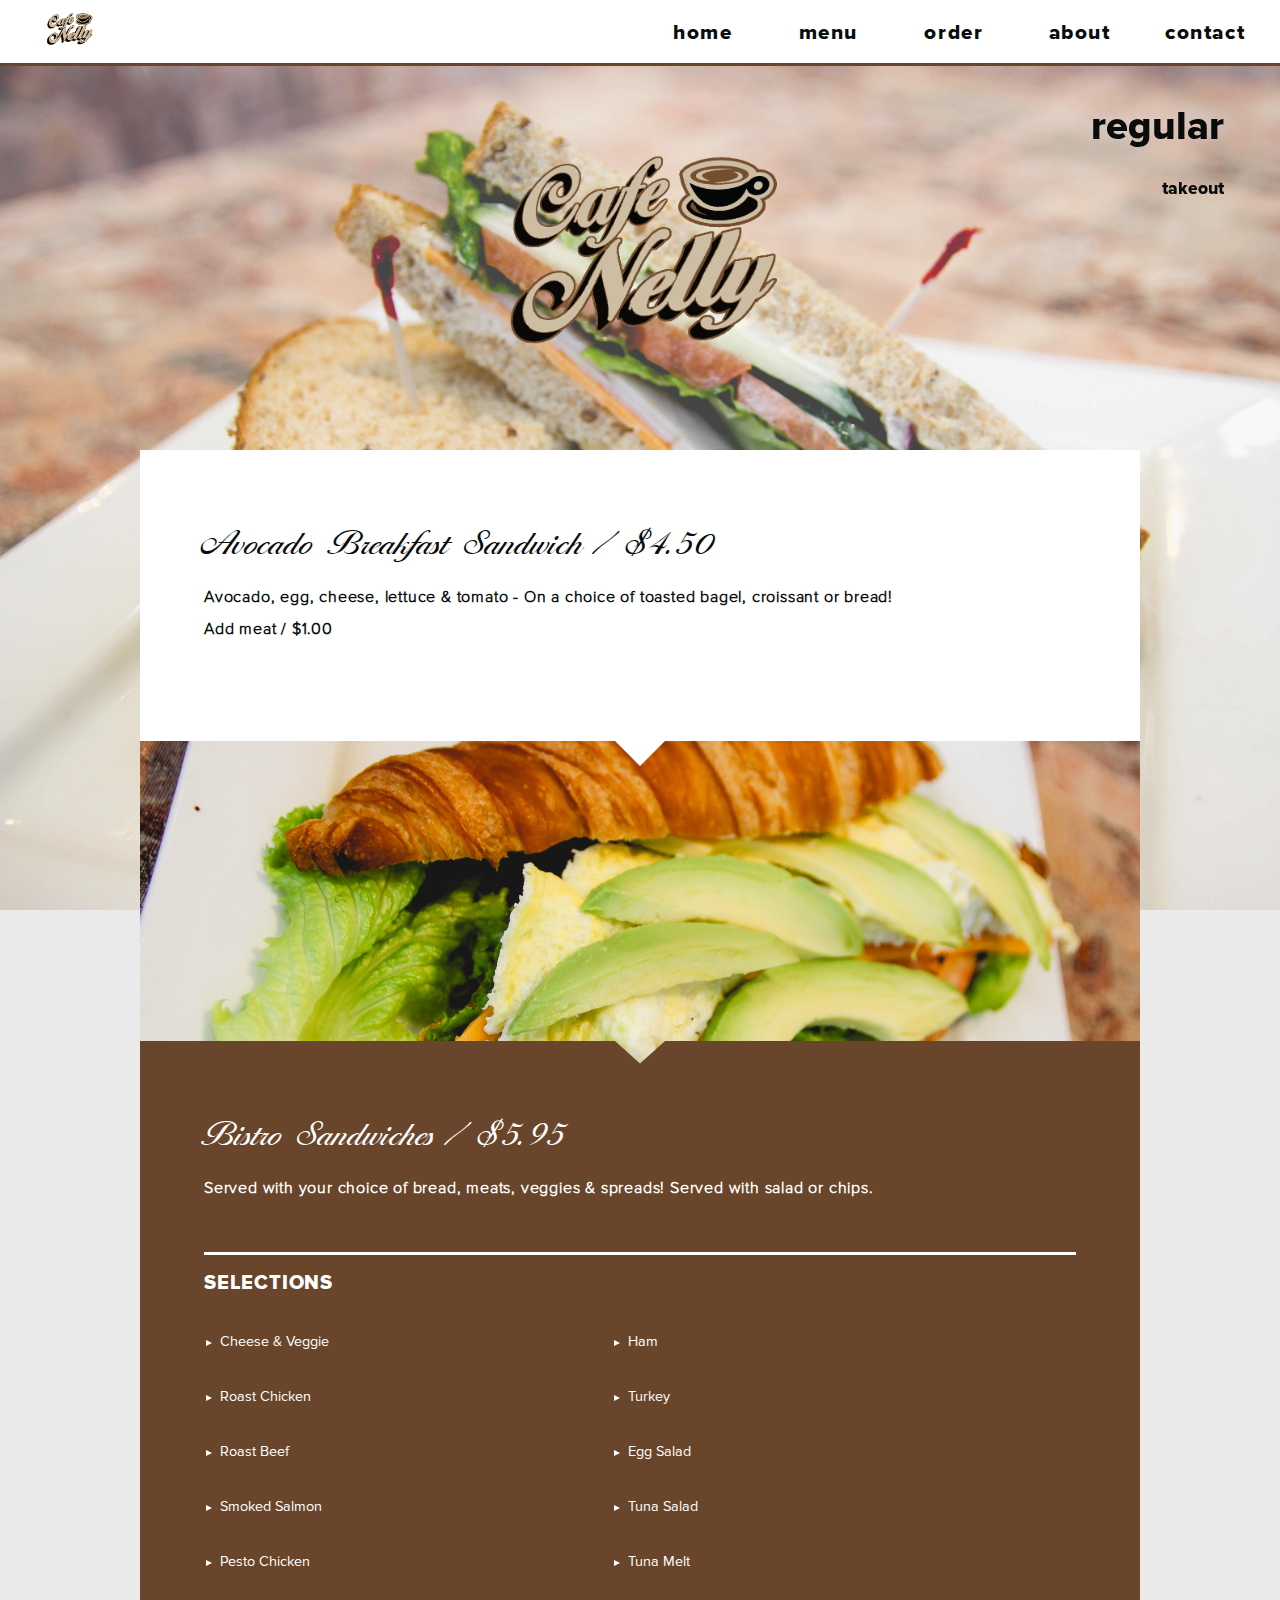
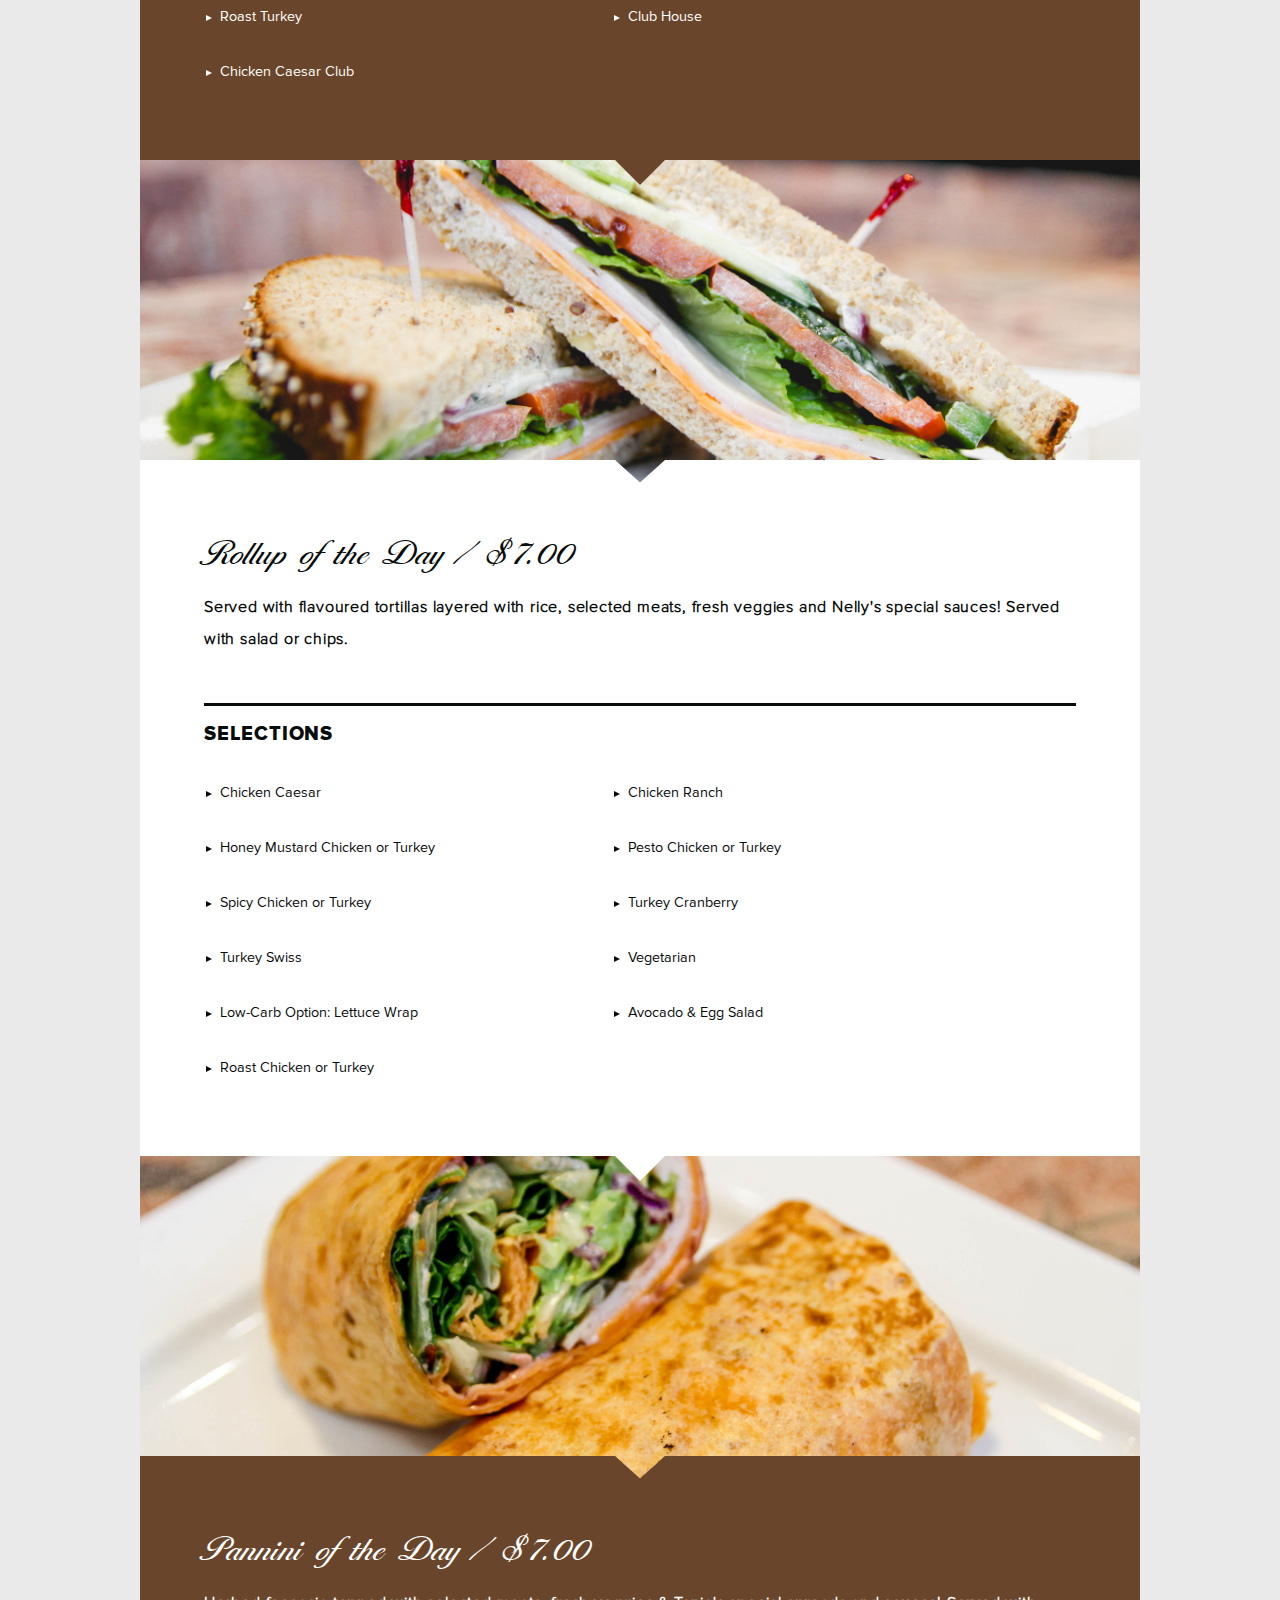
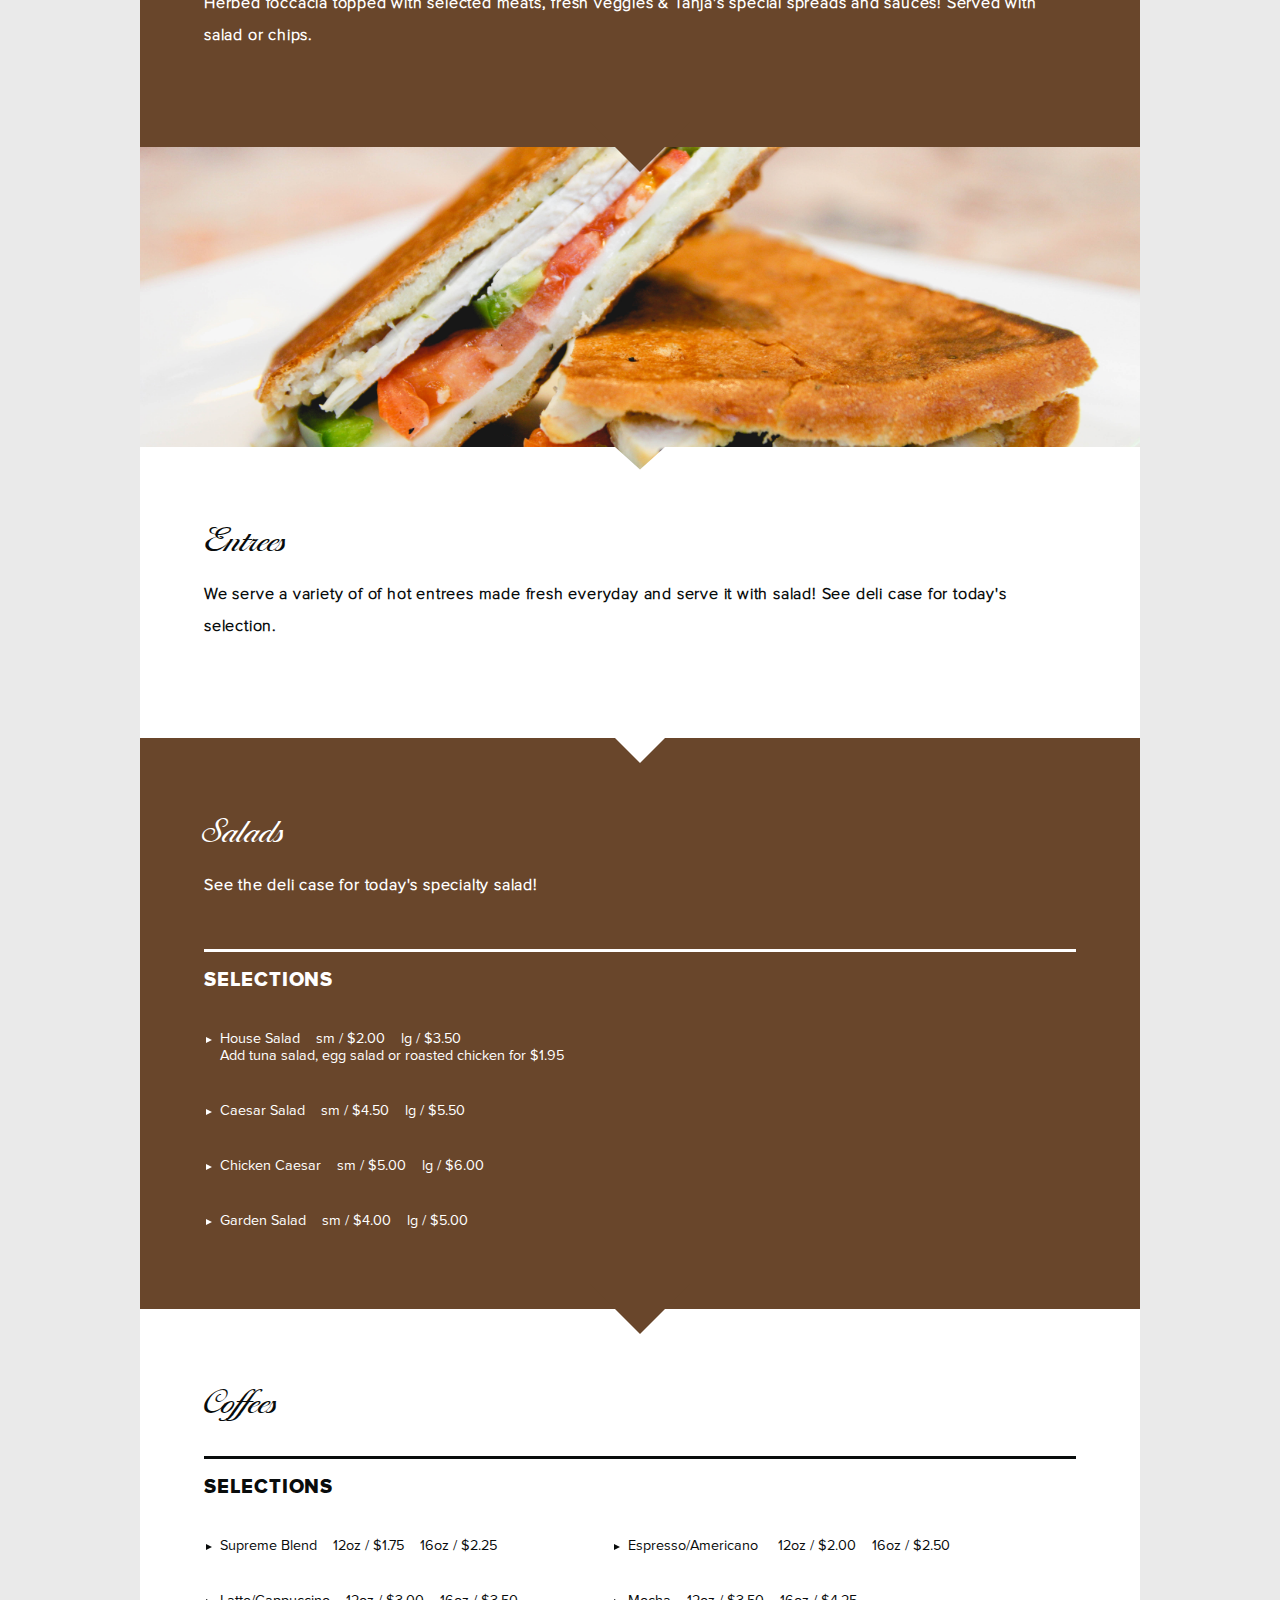
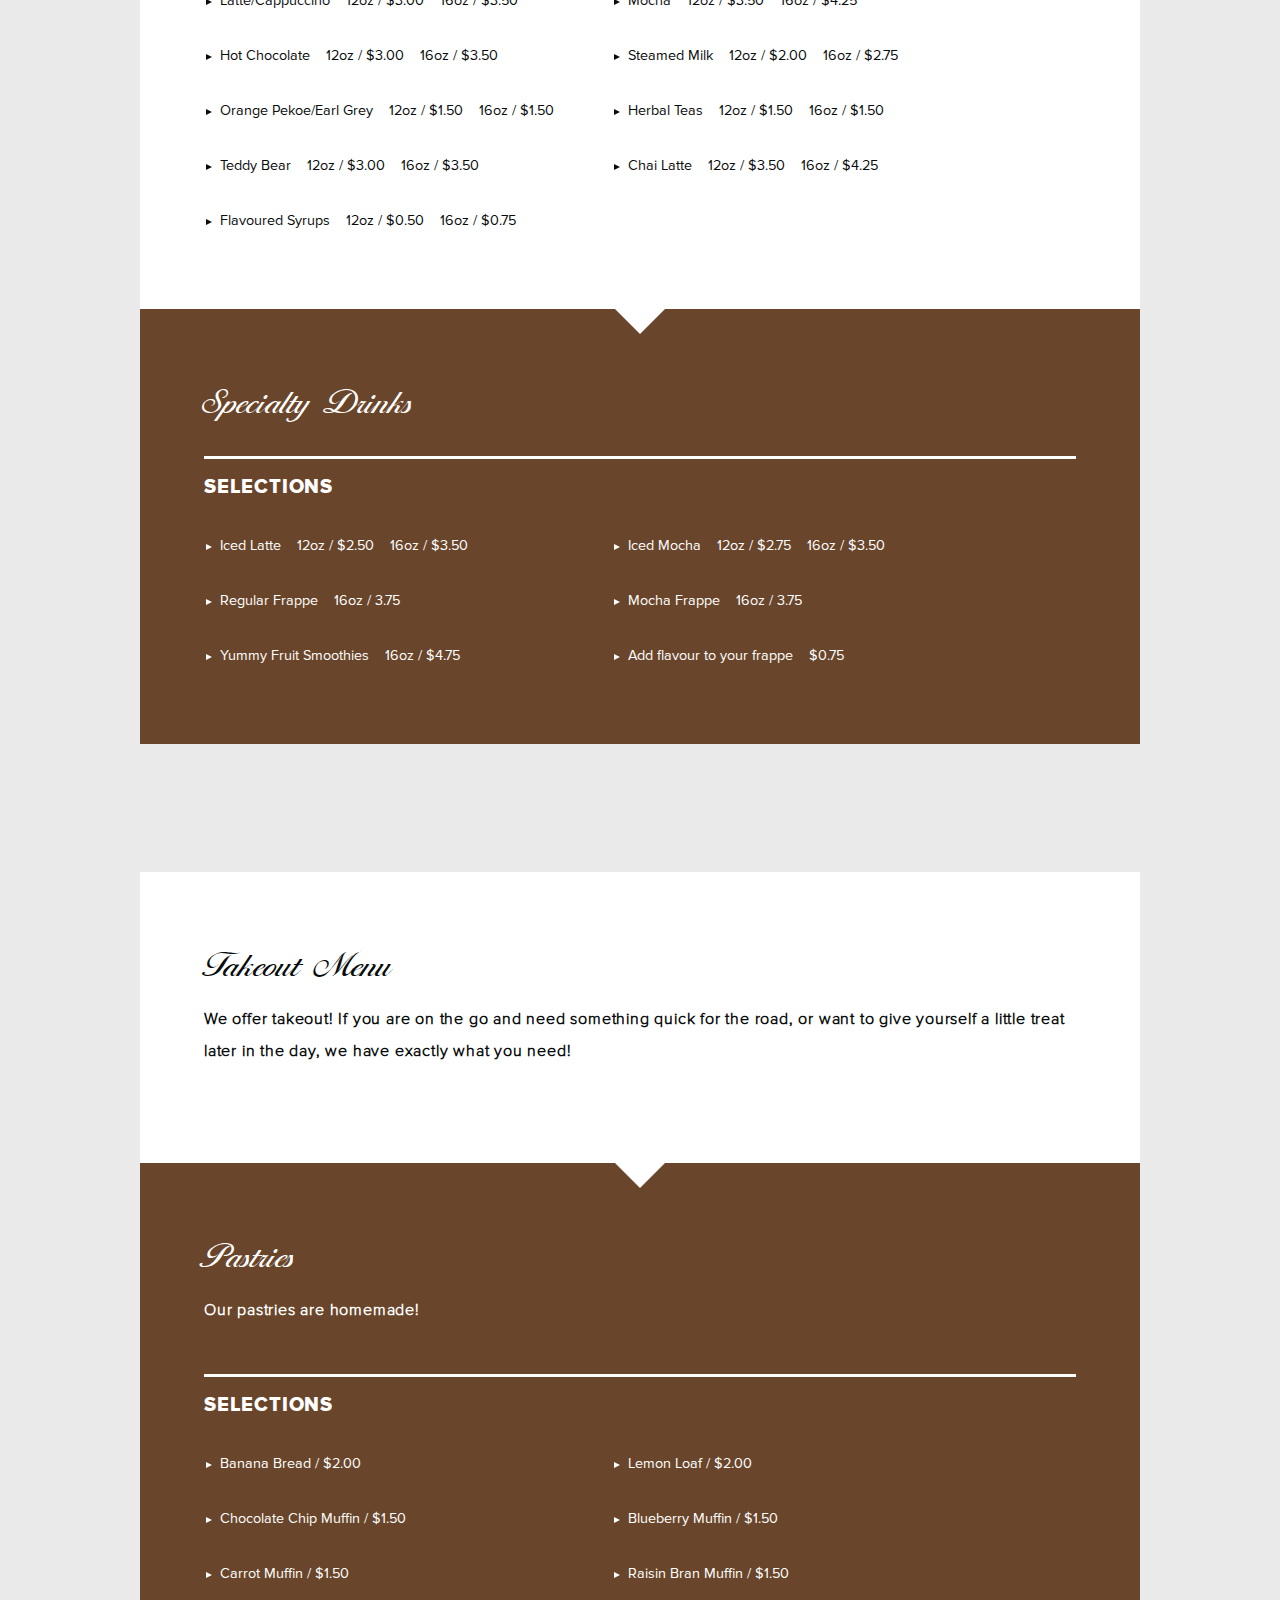
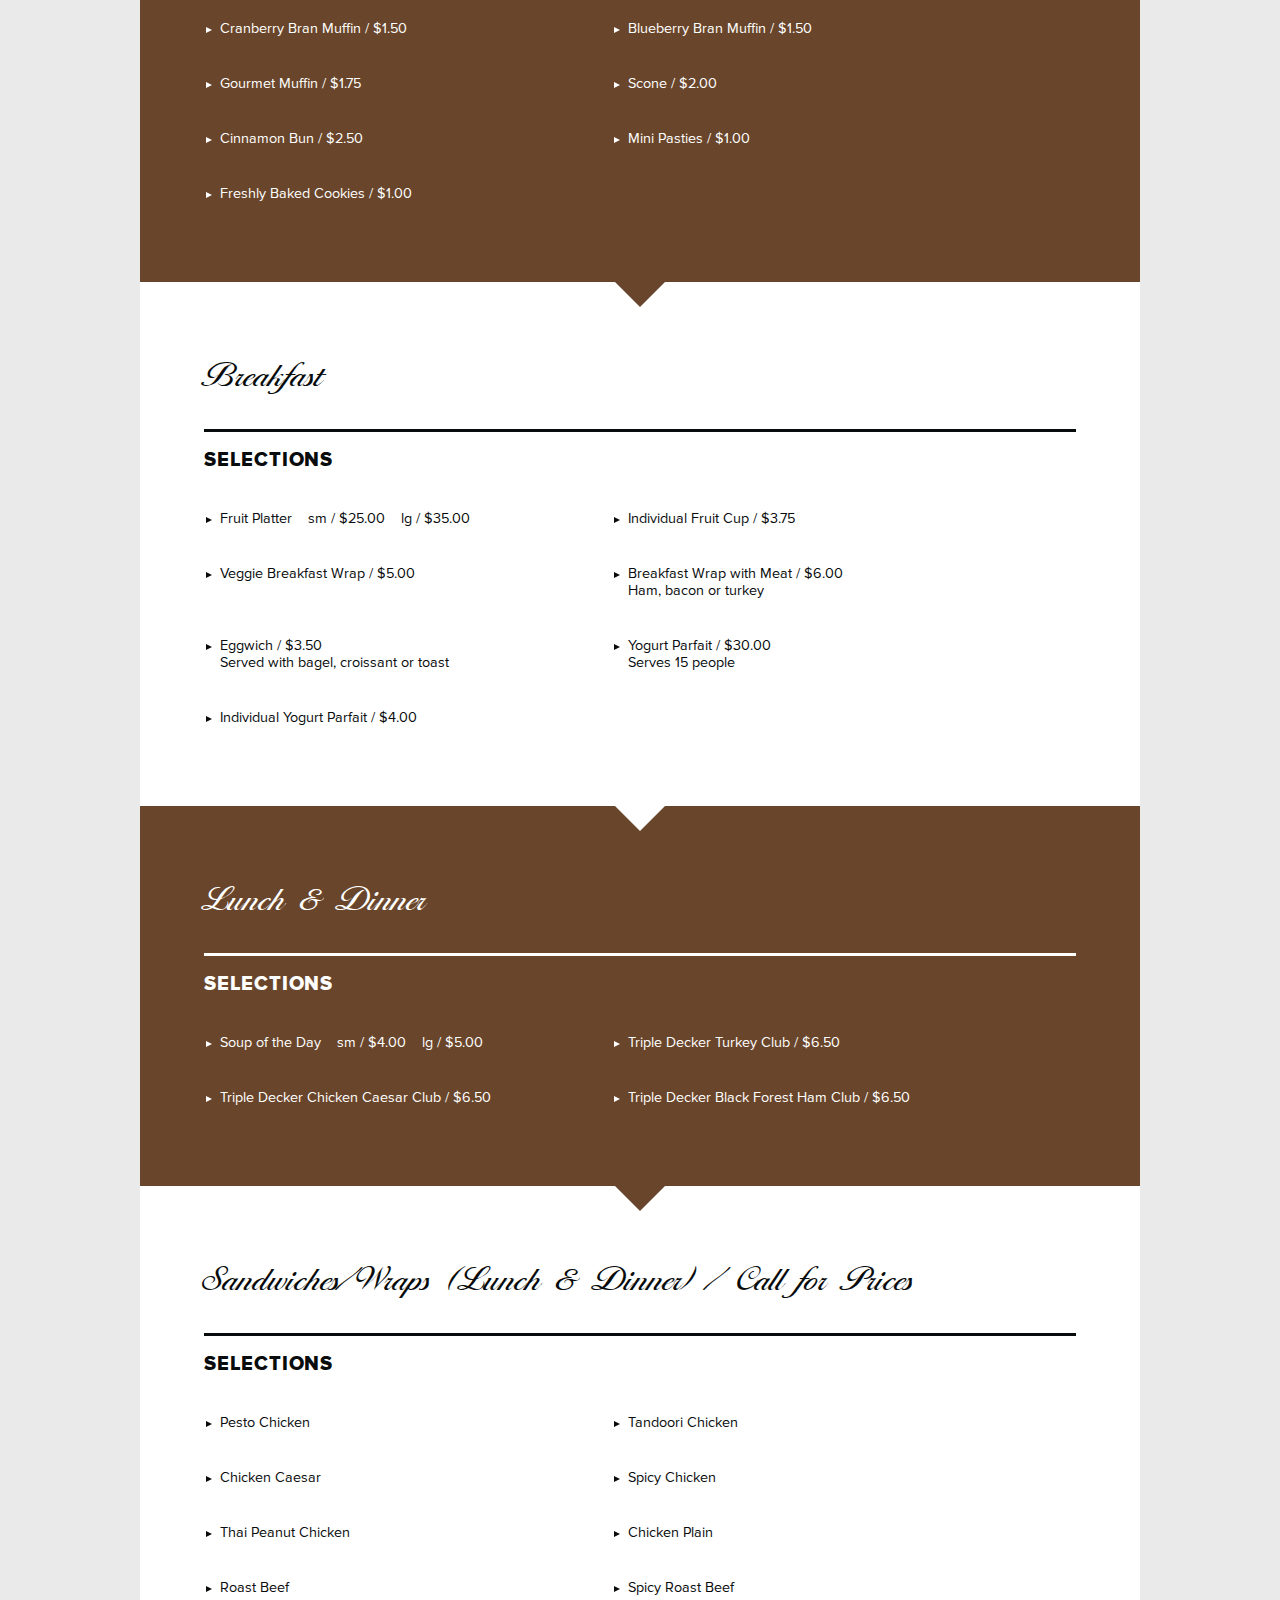
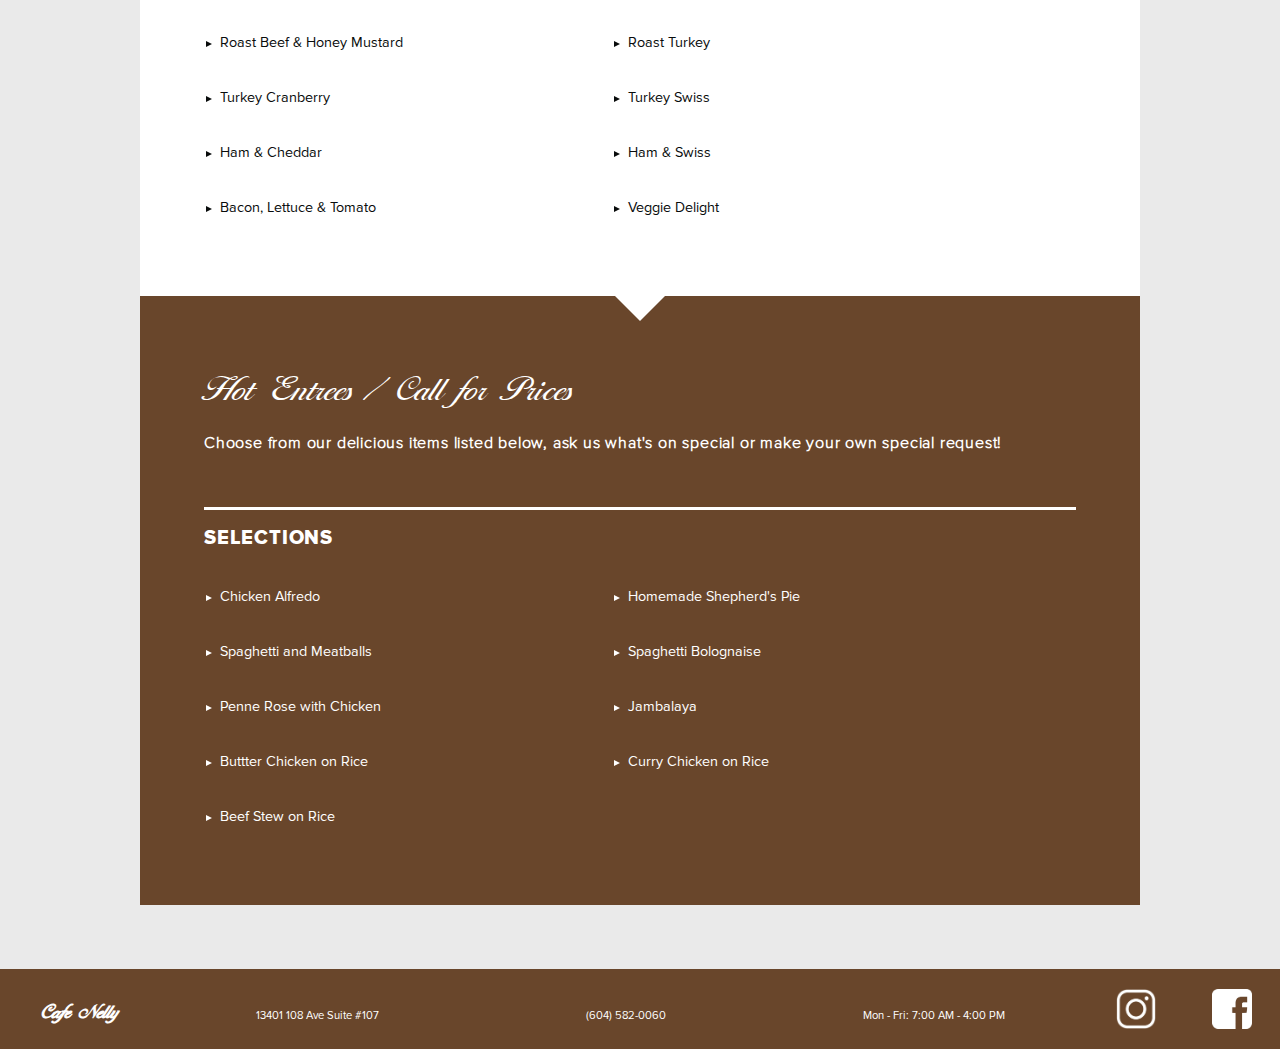
<file: menu.html>
<!doctype html>
<html translate="no" lang="en">
  <head>
    <meta charset="utf-8">
    <meta name="viewport" content="width=device-width, initial-scale=1.0, maximum-scale=1.0, user-scalable=no" />
    <title>Cafe Nelly | Menu</title>
    <link rel="shortcut icon" type="image/png" href="img/cafeNelly_logo.png" />
    <link rel="stylesheet" href="css/main.css">
    <link rel="stylesheet" href="css/flex.css">
    <link rel="stylesheet" href="css/load-fonts.css">
    <link rel="stylesheet" href="css/media-queries.css">
    <script src="https://ajax.googleapis.com/ajax/libs/jquery/3.4.1/jquery.min.js"></script>
    <script src="js/scripts.js"></script>
  </head>

  <body>
    <nav class="menus">
        <div class="left-divide">
          <a href="index.html#data"><img src="img/cafeNelly_logo.png" alt="logo" /></a>
        </div>
        <div class="options right-divide">
          <div class="nav-item"><a href="index.html#data">home</a></div>
          <div class="nav-item"><a href="#menu-top">menu</a></div>
          <div class="nav-item"><a href="https://www.skipthedishes.com/cafe-nelly?utm_source=google&utm_medium=organic&utm_campaign=gpa" target="_blank">order</a></div>
          <div class="nav-item"><a href="index.html#about">about</a></div>
          <div class="nav-item"><a href="index.html#contact">contact</a></div>
        </div>
    </nav>

    <div class="menu-types">
      <a id="regular" data-shadow="regular" href="#menu-top regular">regular</a>
      <br/>
      <a id="takeout" href="#menu-top takeout">takeout</a>
    </div>

    <div class="hamburger">
      <div class="header"><h1>Cafe Nelly</h1></div>
      <input type="checkbox" class="openSidebarMenu" id="openSidebarMenu">
      <label for="openSidebarMenu" class="sidebarIconToggle">
        <div class="spinner diagonal part-1"></div>
        <div class="spinner horizontal"></div>
        <div class="spinner diagonal part-2"></div>
      </label>
      <div id="sidebarMenu">
        <ul class="sidebarMenuInner">
            <li><a class="mobile" href="index.html">home<span>the homepage</span></a></li>
            <li><a class="mobile" href="menu.html">menu<span>the food and drink</span></a></li>
            <li><a class="mobile" href="https://www.skipthedishes.com/cafe-nelly?utm_source=google&utm_medium=organic&utm_campaign=gpa" target="_blank">order<span>pickup and delivery</span></a></li>
            <li><a class="mobile" href="index.html#about">about<span>get to know us</span></a></li>
            <li><a class="mobile" href="index.html#contact">contact<span>get in touch</span></a></li>
        </ul>
      </div>
    </div>

    <div id="menu-top regular" class="menu">
        <header>
            <img src="img/cafeNelly_logo.png" alt="logo" />
            <!-- <h1>Cafe Nelly</h1> -->
        </header>
        <div id="layer1" class="menu-section white">
          <h2 class="menu-header">Avocado Breakfast Sandwich / $4.50</h2>
          <h3 class="desc">Avocado, egg, cheese, lettuce & tomato - On a choice of toasted bagel, croissant or bread! <br />Add meat / $1.00</h3>
          <div class="connector"></div>
      </div>

      <div id="layer2" class="menu-section img">
        <img id="croissant" src="img/croissant-img.jpg" alt="The breakfast sandwich" />
      </div>

        <div id="layer3" class="menu-section">
            <h2 class="menu-header">Bistro Sandwiches / $5.95</h2>
            <h3 class="desc">Served with your choice of bread, meats, veggies & spreads! Served with salad or chips.</h3>
            <h4>Selections</h4>
            <ul>
                <li>Cheese & Veggie</li>
                <li>Ham</li>
                <li>Roast Chicken</li>
                <li>Turkey</li>
                <li>Roast Beef</li>
                <li>Egg Salad</li>
                <li>Smoked Salmon</li>
                <li>Tuna Salad</li>
                <li>Pesto Chicken</li>
                <li>Tuna Melt</li>
                <li>Roast Turkey</li>
                <li>Club House</li>
                <li>Chicken Caesar Club</li>
            </ul>
            <div class="connector"></div>
        </div>

        <div id="layer4" class="menu-section img">
          <img id="sandwich" src="img/sandwich.jpg" alt="Sandwiches" />
        </div>

        <div id="layer5" class="menu-section white">
            <h2 class="menu-header">Rollup of the Day / $7.00</h2>
            <h3 class="desc">Served with flavoured tortillas layered with rice, selected meats, fresh veggies and Nelly's special sauces! Served with salad or chips.</h3>
            <h4>Selections</h4>
            <ul>
                <li>Chicken Caesar</li>
                <li>Chicken Ranch</li>
                <li>Honey Mustard Chicken or Turkey</li>
                <li>Pesto Chicken or Turkey</li>
                <li>Spicy Chicken or Turkey</li>
                <li>Turkey Cranberry</li>
                <li>Turkey Swiss</li>
                <li>Vegetarian</li>
                <li>Low-Carb Option: Lettuce Wrap</li>
                <li>Avocado & Egg Salad</li>
                <li>Roast Chicken or Turkey</li>
            </ul>
            <div class="connector"></div>
        </div>

        <div id="layer6" class="menu-section img">
          <img id="rollup" src="img/rollup.jpg" alt="Rollups" />
        </div>

        <div id="layer7" class="menu-section">
            <h2 class="menu-header">Pannini of the Day / $7.00</h2>
            <h3 class="desc">Herbed foccacia topped with selected meats, fresh veggies & Tanja's special spreads and sauces! Served with salad or chips.</h3>
            <div class="connector"></div>
        </div>

        <div id="layer8" class="menu-section img">
          <img id="pannini" src="img/pannini-img.jpg" alt="Panninis" />
        </div>

        <div id="layer9" class="menu-section white">
            <h2 class="menu-header">Entrees</h2>
            <h3 class="desc">We serve a variety of of hot entrees made fresh everyday and serve it with salad! See deli case for today's selection.</h3>
            <div class="connector"></div>
        </div>

        <div id="layer11" class="menu-section">
            <h2 class="menu-header">Salads</h2>
            <h3 class="desc">See the deli case for today's specialty salad!</h3>
            <h4>Selections</h4>
            <ul class="full-width">
                <li>House Salad&nbsp;&nbsp;&nbsp;&nbsp;sm / $2.00&nbsp;&nbsp;&nbsp;&nbsp;lg / $3.50
                    <br />Add tuna salad, egg salad or roasted chicken for $1.95
                </li>
                <li>Caesar Salad&nbsp;&nbsp;&nbsp;&nbsp;sm / $4.50&nbsp;&nbsp;&nbsp;&nbsp;lg / $5.50</li>
                <li>Chicken Caesar&nbsp;&nbsp;&nbsp;&nbsp;sm / $5.00&nbsp;&nbsp;&nbsp;&nbsp;lg / $6.00</li>
                <li>Garden Salad&nbsp;&nbsp;&nbsp;&nbsp;sm / $4.00&nbsp;&nbsp;&nbsp;&nbsp;lg / $5.00</li>
            </ul>
            <div class="connector"></div>
        </div>

        <div id="layer13" class="menu-section white">
            <h2 class="menu-header">Coffees</h2>
            <h4>Selections</h4>
            <ul>
                <li>Supreme Blend&nbsp;&nbsp;&nbsp;&nbsp;12oz / $1.75&nbsp;&nbsp;&nbsp;&nbsp;16oz / $2.25</li>
                <li>Espresso/Americano&nbsp;&nbsp;&nbsp;&nbsp; 12oz / $2.00&nbsp;&nbsp;&nbsp;&nbsp;16oz / $2.50</li>
                <li>Latte/Cappuccino&nbsp;&nbsp;&nbsp;&nbsp;12oz / $3.00&nbsp;&nbsp;&nbsp;&nbsp;16oz / $3.50</li>
                <li>Mocha&nbsp;&nbsp;&nbsp;&nbsp;12oz / $3.50&nbsp;&nbsp;&nbsp;&nbsp;16oz / $4.25</li>
                <li>Hot Chocolate&nbsp;&nbsp;&nbsp;&nbsp;12oz / $3.00&nbsp;&nbsp;&nbsp;&nbsp;16oz / $3.50</li>
                <li>Steamed Milk&nbsp;&nbsp;&nbsp;&nbsp;12oz / $2.00&nbsp;&nbsp;&nbsp;&nbsp;16oz / $2.75</li>
                <li>Orange Pekoe/Earl Grey&nbsp;&nbsp;&nbsp;&nbsp;12oz / $1.50&nbsp;&nbsp;&nbsp;&nbsp;16oz / $1.50</li>
                <li>Herbal Teas&nbsp;&nbsp;&nbsp;&nbsp;12oz / $1.50&nbsp;&nbsp;&nbsp;&nbsp;16oz / $1.50</li>
                <li>Teddy Bear&nbsp;&nbsp;&nbsp;&nbsp;12oz / $3.00&nbsp;&nbsp;&nbsp;&nbsp;16oz / $3.50</li>
                <li>Chai Latte&nbsp;&nbsp;&nbsp;&nbsp;12oz / $3.50&nbsp;&nbsp;&nbsp;&nbsp;16oz / $4.25</li>
                <li>Flavoured Syrups&nbsp;&nbsp;&nbsp;&nbsp;12oz / $0.50&nbsp;&nbsp;&nbsp;&nbsp;16oz / $0.75</li>
            </ul>
            <div class="connector"></div>
        </div>

        <div id="layer15" class="menu-section">
            <h2 class="menu-header">Specialty Drinks</h2>
            <h4>Selections</h4>
            <ul>
                <li>Iced Latte&nbsp;&nbsp;&nbsp;&nbsp;12oz / $2.50&nbsp;&nbsp;&nbsp;&nbsp;16oz / $3.50</li>
                <li>Iced Mocha&nbsp;&nbsp;&nbsp;&nbsp;12oz / $2.75&nbsp;&nbsp;&nbsp;&nbsp;16oz / $3.50</li>
                <li>Regular Frappe&nbsp;&nbsp;&nbsp;&nbsp;16oz / 3.75</li>
                <li>Mocha Frappe&nbsp;&nbsp;&nbsp;&nbsp;16oz / 3.75</li>
                <li>Yummy Fruit Smoothies&nbsp;&nbsp;&nbsp;&nbsp;16oz / $4.75</li>
                <li>Add flavour to your frappe&nbsp;&nbsp;&nbsp;&nbsp;$0.75</li>
            </ul>
        </div>
    </div>

    <!-- takeout menu -->
    <div id="menu-top takeout" class="menu">
      <div id="layer1" class="menu-section white">
        <h2 class="menu-header">Takeout Menu</h2>
        <h3 class="desc">We offer takeout! If you are on the go and need something quick for the road, or want to give yourself a little treat later in the day, we have exactly what you need!</h3>
        <div class="connector"></div>
      </div>

      <div id="layer3" class="menu-section">
          <h2 class="menu-header">Pastries</h2>
          <h3 class="desc">Our pastries are homemade!</h3>
          <h4>Selections</h4>
          <ul>
              <li>Banana Bread / $2.00</li>
              <li>Lemon Loaf / $2.00</li>
              <li>Chocolate Chip Muffin / $1.50</li>
              <li>Blueberry Muffin / $1.50</li>
              <li>Carrot Muffin / $1.50</li>
              <li>Raisin Bran Muffin / $1.50</li>
              <li>Cranberry Bran Muffin / $1.50</li>
              <li>Blueberry Bran Muffin / $1.50</li>
              <li>Gourmet Muffin / $1.75</li>
              <li>Scone / $2.00</li>
              <li>Cinnamon Bun / $2.50</li>
              <li>Mini Pasties / $1.00</li>
              <li>Freshly Baked Cookies / $1.00</li>
          </ul>
          <div class="connector"></div>
      </div>

      <div id="layer5" class="menu-section white">
          <h2 class="menu-header">Breakfast</h2>
          <h4>Selections</h4>
          <ul>
              <li>Fruit Platter&nbsp;&nbsp;&nbsp;&nbsp;sm / $25.00&nbsp;&nbsp;&nbsp;&nbsp;lg / $35.00</li>
              <li>Individual Fruit Cup / $3.75</li>
              <li>Veggie Breakfast Wrap / $5.00</li>
              <li>Breakfast Wrap with Meat / $6.00
                <br />Ham, bacon or turkey
              </li>
              <li>Eggwich / $3.50
                <br />Served with bagel, croissant or toast
              </li>
              <li>Yogurt Parfait / $30.00
                <br />Serves 15 people
              </li>
              <li>Individual Yogurt Parfait / $4.00</li>
          </ul>
          <div class="connector"></div>
      </div>

      <div id="layer7" class="menu-section">
          <h2 class="menu-header">Lunch & Dinner</h2>
          <h4>Selections</h4>
          <ul>
            <li>Soup of the Day&nbsp;&nbsp;&nbsp;&nbsp;sm / $4.00&nbsp;&nbsp;&nbsp;&nbsp;lg / $5.00</li>
            <li>Triple Decker Turkey Club / $6.50</li>
            <li>Triple Decker Chicken Caesar Club / $6.50</li>
            <li>Triple Decker Black Forest Ham Club / $6.50</li>
          </ul>
          <div class="connector"></div>
      </div>

      <div id="layer9" class="menu-section white">
          <h2 class="menu-header">Sandwiches/Wraps (Lunch & Dinner) / Call for Prices</h2>
          <h4>Selections</h4>
          <ul>
            <li>Pesto Chicken</li>
            <li>Tandoori Chicken</li>
            <li>Chicken Caesar</li>
            <li>Spicy Chicken</li>
            <li>Thai Peanut Chicken</li>
            <li>Chicken Plain</li>
            <li>Roast Beef</li>
            <li>Spicy Roast Beef</li>
            <li>Roast Beef & Honey Mustard</li>
            <li>Roast Turkey</li>
            <li>Turkey Cranberry</li>
            <li>Turkey Swiss</li>
            <li>Ham & Cheddar</li>
            <li>Ham & Swiss</li>
            <li>Bacon, Lettuce & Tomato</li>
            <li>Veggie Delight</li>
          </ul>
          <div class="connector"></div>
      </div>

      <div id="layer11" class="menu-section">
          <h2 class="menu-header">Hot Entrees / Call for Prices</h2>
          <h3 class="desc">Choose from our delicious items listed below, ask us what's on special or make your own special request!</h3>
          <h4>Selections</h4>
          <ul>
              <li>Chicken Alfredo</li>
              <li>Homemade Shepherd's Pie</li>
              <li>Spaghetti and Meatballs</li>
              <li>Spaghetti Bolognaise</li>
              <li>Penne Rose with Chicken</li>
              <li>Jambalaya</li>
              <li>Buttter Chicken on Rice</li>
              <li>Curry Chicken on Rice</li>
              <li>Beef Stew on Rice</li>
          </ul>
      </div>
    </div>

    <footer>
        <div class="left">
          <div class="col1-of-4 title">
            <h2>Cafe Nelly</h2>
          </div>
          <div class="col1-of-4">
            <p>13401 108 Ave Suite #107</p>
          </div>
          <div class="col1-of-4">
            <p>(604) 582-0060</p>
          </div>
          <div class="col1-of-4">
            <p>Mon - Fri: 7:00 AM - 4:00 PM</p>
          </div>
        </div>
        <div class="right">
          <div class="spacing"></div>
          <div class="col1-of-2">
            <a href="https://www.instagram.com/cafenelly/?hl=en" target="_blank"><img src="img/instagram-white.png" alt="Instagram" /></a>
          </div>
          <div class="col1-of-2">
            <a href="https://www.facebook.com/pages/category/Cafe/Cafe-Nelly-108866700983801/" target="_blank"><img src="img/facebook-white.png" alt="Facebook" /></a>
          </div>
          <div class="spacing"></div>
        </div>
      </footer>
  </body>
</html>
</file>
<file: css/main.css>
*, *:before, *:after {
    margin: 0;
    padding: 0;
    font-family: "nova", Helvetica, Arial, Helvetica, sans-serif;
    box-sizing: border-box;
    -moz-box-sizing: border-box;
    -webkit-box-sizing: border-box;
    position: relative;
}

html, body {
    width: 100%;
    /* height: 100%; */
    background-color: rgba(255,255,255,1);
    scroll-behavior: smooth;
    margin: 0;
    overflow-x: hidden;
}

html.index, body.index {
    height: 100%;
}

.landing-page {
    background-color: #EAEAEA;
    background-attachment: scroll;
    position: relative;
    background-attachment: fixed;
    background-position: center;
    background-repeat: no-repeat;
    background-size: cover;
    min-height: 100%;
    background-image: url("../img/croissant-cover.jpg");
}

.landing-page .headline img.logo {
    opacity: 0;
    max-height: 400px;
    width: auto;
    animation-name: fadeIn; 
    animation-fill-mode: forwards;
    animation-delay: 0.5s;
    animation-duration: 1s;
}

.landing-page .headline h1 {
    color: #090C0C;
    line-height: 4.5rem;
    font-size: 2rem;
    text-transform: uppercase;
    font-weight: 100;
    letter-spacing: 7px;
}

.remain {
    display: inline-block;
}

.remain .r2 {
    opacity: 0;
    display: inline-block;
    animation-name: fadeIn; 
    animation-fill-mode: forwards;
    animation-delay: 1.5s;
    animation-duration: 0.5s;
}
.remain .r3 {
    opacity: 0;
    display: inline-block;
    animation-name: fadeIn; 
    animation-fill-mode: forwards;
    animation-delay: 1.8s;
    animation-duration: 0.5s;
}
.remain .r4 {
    opacity: 0;
    display: inline-block;
    animation-name: fadeIn; 
    animation-fill-mode: forwards;
    animation-delay: 2.1s;
    animation-duration: 0.5s;
}
.remain .r5 {
    opacity: 0;
    display: inline-block;
    animation-name: fadeIn; 
    animation-fill-mode: forwards;
    animation-delay: 2.4s;
    animation-duration: 0.5s;
}
.remain .r6 {
    opacity: 0;
    display: inline-block;
    animation-name: fadeIn; 
    animation-fill-mode: forwards;
    animation-delay: 2.7s;
    animation-duration: 0.5s;
}
.remain .r7 {
    opacity: 0;
    display: inline-block;
    animation-name: fadeIn; 
    animation-fill-mode: forwards;
    animation-delay: 3s;
    animation-duration: 0.5s;
}
.remain .r8 {
    opacity: 0;
    display: inline-block;
    animation-name: fadeIn; 
    animation-fill-mode: forwards;
    animation-delay: 3.3s;
    animation-duration: 0.5s;
}

.remain .r9 {
    opacity: 0;
    display: inline-block;
    animation-name: fadeIn; 
    animation-fill-mode: forwards;
    animation-delay: 3.6s;
    animation-duration: 0.5s;
}
.remain .r10 {
    opacity: 0;
    display: inline-block;
    animation-name: fadeIn; 
    animation-fill-mode: forwards;
    animation-delay: 3.9s;
    animation-duration: 0.5s;
}

.remain2 {
    display: inline-block;
}

.remain2 .r2 {
    opacity: 0;
    display: inline-block;
    animation-name: fadeIn; 
    animation-fill-mode: forwards;
    animation-delay: 2.4s;
    animation-duration: 0.5s;
}
.remain2 .r3 {
    opacity: 0;
    display: inline-block;
    animation-name: fadeIn; 
    animation-fill-mode: forwards;
    animation-delay: 2.7s;
    animation-duration: 0.5s;
}
.remain2 .r4 {
    opacity: 0;
    display: inline-block;
    animation-name: fadeIn; 
    animation-fill-mode: forwards;
    animation-delay: 3s;
    animation-duration: 0.5s;
}
.remain2 .r5 {
    opacity: 0;
    display: inline-block;
    animation-name: fadeIn; 
    animation-fill-mode: forwards;
    animation-delay: 3.3s;
    animation-duration: 0.5s;
}
.remain2 .r6 {
    opacity: 0;
    display: inline-block;
    animation-name: fadeIn; 
    animation-fill-mode: forwards;
    animation-delay: 3.6s;
    animation-duration: 0.5s;
}
.remain2 .r7 {
    opacity: 0;
    display: inline-block;
    animation-name: fadeIn; 
    animation-fill-mode: forwards;
    animation-delay: 3.9s;
    animation-duration: 0.5s;
}
.remain2 .r8 {
    opacity: 0;
    display: inline-block;
    animation-name: fadeIn; 
    animation-fill-mode: forwards;
    animation-delay: 4.2s;
    animation-duration: 0.5s;
}

.remain2 .r9 {
    opacity: 0;
    display: inline-block;
    animation-name: fadeIn; 
    animation-fill-mode: forwards;
    animation-delay: 4.5s;
    animation-duration: 0.5s;
}
.remain2 .r10 {
    opacity: 0;
    display: inline-block;
    animation-name: fadeIn; 
    animation-fill-mode: forwards;
    animation-delay: 4.8s;
    animation-duration: 0.5s;
}

.first-letter {
    font-size: 5rem;
    display: inline-block;
}

.first {
    opacity: 0;
    animation-name: fadeIn; 
    animation-fill-mode: forwards;
    /* animation-delay: 1s; */
    animation-duration: 3s;
}

.second {
    opacity: 0;
    margin-left: 2rem;
    animation: fadeIn;  
    animation-fill-mode: forwards; 
    animation-delay: 0.5s;
    animation-duration: 3s;
}

.headline {
    position: absolute;
    top: 50%;
    left: 25%;
    transform: translate(-50%, -50%);
    -webkit-transform: translate(-50%, -50%);
}

.order-now {
    position: absolute;
    top: 75%;
    left: 50%;
    transform: translate(-50%, -50%);
    -webkit-transform: translate(-50%, -50%);
    opacity: 0;
    top: 80%;
    animation: buttonFade;  
    animation-fill-mode: forwards; 
    animation-delay: 1.8s;
    animation-duration: 0.5s;
}

a.order-button {
    padding: 20px 40px;
    background-color: #69462B;
    text-decoration: none;
    color: white;
    /* border-style: solid; */
    text-transform: uppercase;
    letter-spacing: 0.1rem;
    transition: 0.25s;
    -webkit-transtion: 0.25s;
}

a.order-button:hover, a.order-button:active {
    background: #204369;
}

img.arrow {
    max-width: 50px;
}

.underline {
    position: absolute;
    bottom: 5%;
    left: 50%;
    transform: translate(-50%, -50%);
    -webkit-tranform: translate(-50%, -50%);
    bottom: 0;
    opacity: 0;
    animation: arrowFade;  
    animation-fill-mode: forwards; 
    animation-delay: 2.4s;
    animation-duration: 0.5s;
}

#data {
    position: relative;
    background-color: #EAEAEA;
}

.wrap {
    position: relative;
    max-width: 1500px;
    background-color: white;
    margin: 4rem auto;
    padding-bottom: 0;
}

.inner-wrap {
    padding: 2rem;
}

nav.menus {
    position: fixed;
}

nav {
    min-width: 100%;
    padding: 0.75rem;
    position: sticky;
    position: -webkit-sticky;
    top: 0;
    z-index: 9999;
    background-color: white;
    border-bottom-style: solid;
    border-color: #69462B;
}

nav img {
    max-width: 50px;
    margin-left: 2rem;
}

nav .right-divide {
    position: relative;
}

nav .right-divide .nav-item {
    position: relative;
}

nav .right-divide .nav-item a {
    position: absolute;
    left: 50%;
    top: 50%;
    transform: translate(-50%, -50%);
    -webkit-transform: translate(-50%, -50%);
    font-family: "nova-extrabold", helvetica, Arial, sans-serif;
    letter-spacing: 0.1rem;
    text-decoration: none;
    color: #090C0C;
    transition: 0.25s;
    -webkit-transition: 0.25s;
    font-size: 1.3rem;
    border-style: solid none;
    border-color: white;
}

nav .right-divide .nav-item a:hover, nav .right-divide .nav-item a:active {
    border-bottom-color: #204369;
    color: #69462B;
}

.featured {
    margin: 2rem 0;
    position: relative;
    width: 100%;
    height: auto;
    height: 420px;
    margin-top: 0;
}

.featured .col-left, .featured .col-right {
    width: 75%;
    position: absolute;
    height: 100%;
    background-color: #69462B;
}

.featured .col-left img, .featured .col-right img {
    max-height: 200%;
    position: absolute;
    left: 50%;
    top: 50%;
    transform: translate(-50%, -50%);
    -webkit-transform: translate(-50%, -50%);
}

.featured .col-left {
    top: 0;
    left: 0;
    background-color: white;
    height: 100%;
    -webkit-clip-path: polygon(0 0, 95% 0%, 80% 100%, 0% 100%);
    clip-path: polygon(0 0, 95% 0%, 80% 100%, 0% 100%); 
}

.featured .col-right {
    top: 0;
    right: 0;
    height: 100%;
    -webkit-clip-path: polygon(65% 0, 100% 0%, 100% 100%, 50% 100%);
    clip-path: polygon(65% 0, 100% 0%, 100% 100%, 50% 100%);
}

.featured .content-wrap {
    position: absolute;
    top: 12.5%;
    left: 67%;
    right: 5%;
}

.featured .col-right h2 {
    position: relative;
    color: white;
    margin-bottom: 1rem;
    font-family: "ballantines-light", "nova";
    font-size: 2.5rem;
}

.featured .col-right p {
    position: relative;
    color: white;
    line-height: 1.5rem;
    font-size: 0.9rem;
}

.featured-flip {
    margin: 2rem 0;
    position: relative;
    width: 100%;
    height: auto;
    height: 420px;
}

.featured-flip .col-left, .featured-flip .col-right {
    width: 75%;
    position: absolute;
    height: 100%;
}

.featured-flip .col-left img, .featured-flip .col-right img {
    max-height: 200%;
    position: absolute;
    left: 60%;
    top: 50%;
    transform: translate(-50%, -50%);
    -webkit-transform: translate(-50%, -50%);
}

.featured-flip .col-left {
    top: 0;
    right: 0;
    background-color: white;
    height: 100%;
    -webkit-clip-path: polygon(5% 0, 100% 0%, 100% 100%, 20% 100%);
    clip-path: polygon(5% 0, 100% 0%, 100% 100%, 20% 100%);
}

.featured-flip .col-right {
    top: 0;
    left: 0;
    background-color: #69462B;
    height: 100%;
    -webkit-clip-path: polygon(0 0, 35% 0%, 50% 100%, 0% 100%);
    clip-path: polygon(0 0, 35% 0%, 50% 100%, 0% 100%); 
}

.featured-flip .content-wrap {
    position: absolute;
    top: 12.5%;
    left: 5%;
    right: 67%;
}

.featured-flip .col-right h2 {
    position: relative;
    color: white;
    margin-bottom: 1rem;
    font-family: "ballantines-light", "nova";
    font-size: 2.5rem;
}

.featured-flip .col-right p {
    position: relative;
    color: white;
    line-height: 1.5rem;
    font-size: 0.9rem;
}

.menu-section {
    position: relative;
    padding: 2rem 0;
}

.menu-section .col-left img {
    max-height: 400px;
    width: auto;
    margin: auto;
    display: block;
}

.menu-section .col-right {
    padding: 3em;
    position: relative;
}

.menu-section .col-right h2 {
    margin-bottom: 1rem;
}

.menu-section .col-right p {
    line-height: 2rem;
    font-size: 0.9rem;
    color: #090C0C;
}

.menu-section .col-right a.order-button {
    position: absolute;
    bottom: 10%;
    left: 50%;
    transform: translate(-50%, -50%);
    -webkit-transform: translate(-50%, -50%);
}

.order-section {
    position: relative;
    margin: 2rem 0;
}

.order-section .col-right img {
    max-height: 400px;
    width: auto;
    margin: auto;
    display: block;
}

.order-section .col-left {
    padding: 3em;
    position: relative;
}

.order-section .col-left h2 {
    margin-bottom: 1rem;
}

.order-section .col-left p {
    line-height: 2rem;
    font-size: 0.9rem;
    color: #090C0C;
}

.order-section .col-left a.order-button {
    position: absolute;
    bottom: 10%;
    left: 50%;
    transform: translate(-50%, -50%);
    -webkit-transform: translate(-50%, -50%);
}

.menu {
    position: relative;
    width: 100%;
    padding-bottom: 4rem;
    background-color: #EAEAEA;
    background-image: url("../img/sandwich-img.jpg");
    background-attachment: scroll;
    position: relative;
    background-attachment: fixed;
    background-position: center;
    background-repeat: no-repeat;
    background-size: cover;
}

.menu header {
    position: relative;
    width: 100%;
    height: 200px;
    margin-top: 150px;
    margin-bottom: 100px;
}

.menu header img {
    position: absolute;
    height: 100%;
    width: auto;
    left: 50%;
    transform: translateX(-50%);
    -webkit-transform: translateX(-50%);
}

.menu header h1 {
    position: absolute;
    left: 50%;
    bottom: 25%;
    transform: translateX(-50%);
    -webkit-transform: translateX(-50%);
    font-weight: 100;
    font-size: 2.5rem;
}

.menu .menu-section {
    margin: 0 0rem;
    padding: 4rem 4rem;
    padding-top: 2rem;
    padding-bottom: 4rem;
    max-width: 1000px;
    margin-left: auto;
    margin-right: auto;
    background-color: #69462B;
    position: relative;
    overflow: visible;
}

.menu .menu-section.white {
    background-color: white;
}

.menu .menu-section.img {
    background-color: rgba(0,0,0,0);
    width: 100%;
    position: relative;
    height: 300px;
    overflow: visible;
    -webkit-clip-path: polygon(0 0, 100% 0%, 100% 100%, 52.5% 100%, 50% 107.5%, 47.5% 100%, 0% 100%);
    clip-path: polygon(0 0, 100% 0%, 100% 100%, 52.5% 100%, 50% 107.5%, 47.5% 100%, 0% 100%);
}

.menu .menu-section.img img {
    position: absolute;
    width: 200%;
    height: auto;
    top: 0;
    left: 0;
}

#croissant {
    width: 150%;
    transform-origin: 50% 50%;
    -webkit-transform-origin: 50% 50%;
    transform: rotate(45deg) translate(-25%, -5%);
    -webkit-transform: rotate(45deg) translate(-25% -5%);
}

#sandwich {
    width: 100%;
    transform-origin: 50% 50%;
    -webkit-transform-origin: 50% 50%;
    transform: translateY(-35%);
    -webkit-transform: translateY(-35%);
}

#rollup {
    width: 150%;
    transform-origin: 50% 50%;
    -webkit-transform-origin: 50% 50%;
    transform: translate(-15%, -35%);
    -webkit-transform: translate(-15%, -35%);
}

#pannini {
    width: 100%;
    transform-origin: 50% 50%;
    -webkit-transform-origin: 50% 50%;
    transform: translate(0, -35%);
    -webkit-transform: translate(0, -35%);
}

#layer1 {
    z-index: 20;
}

#layer2 {
    z-index: 19;
}

#layer3 {
    z-index: 18;
}

#layer4 {
    z-index: 17;
}

#layer5 {
    z-index: 16;
}

#layer6 {
    z-index: 15;
}

#layer7 {
    z-index: 14;
}
#layer8 {
    z-index: 13;
}

#layer9 {
    z-index: 12;
}

#layer10 {
    z-index: 11;
}

#layer11 {
    z-index: 10;
}

#layer12 {
    z-index: 9;
}

#layer13 {
    z-index: 8;
}

#layer14 {
    z-index: 7;
}

#layer15 {
    z-index: 6;
}

#layer16 {
    z-index: 5;
}

.menu-section h2.menu-header {
    font-weight: 200;
    /* padding-left: 4rem; */
    /* background-color: #69462B; */
    padding: 2rem 0;
    font-family: "ballantines";
    color: white;
    font-size: 3rem;
    width: 100%;
    padding-bottom: 1rem;
}

.menu-section.white h2.menu-header {
    color: #090C0C;
    /* background-color: white; */
}

.menu-section h3.desc {
    position: relative;
    color: white;
    font-family: "nova-light";
    font-size: 1.0rem;
    padding-bottom: 2rem;
    letter-spacing: 0.05rem;
    width: 100%;
    line-height: 2rem;
}

.menu-section.white h3.desc {
    color: #090C0C;
}

.menu-section h4 {
    color: white;
    font-family: "nova-extrabold";
    text-transform: uppercase;
    font-size: 1.25rem;
    letter-spacing: 0.05rem;
    width: 100%;
    padding-top: 1rem;
    border-top: solid;
    margin-top: 1rem;
    padding-bottom: 1rem;
}

.menu-section.white h4 {
    color: #090c0c;
}

.menu-section ul li {
    color: white;
    list-style: none;
    /* display: inline-block; */
    padding: 1rem 0;
    font-size: 0.9rem;
    margin-left: 1rem;
}

.menu-section.white ul li {
    color: #090c0c;
}

.menu .menu-section ul li:before {
    content: "";
    border-color: transparent white;
    border-style: solid;
    border-width: 0.25em 0 0.25em 0.45em;
    display: block;
    height: 0;
    left: -1em;
    position: relative;
    top: 0.9em;
    width: 0;
}

.menu .menu-section.white ul li:before {
    border-color:   transparent #090C0C;
}

.menu .menu-item {
    width: 100%;
    padding-bottom: 4rem;
    padding-top: 1rem;
}

.connector {
    width: 0;
    height: 0;
    border-left: 50px solid transparent;
    border-right: 50px solid transparent;
    border-top: 50px solid #69462B;
    position: absolute;
    bottom: 0;
    left: 50%;
    transform: translate(-50%, 50%);
    -webkit-transform: translate(-50%, 50%);
    /* z-index: 9; */
}

.white .connector {
    width: 0;
    height: 0;
    border-left: 50px solid transparent;
    border-right: 50px solid transparent;
    border-top: 50px solid white;
    position: absolute;
    bottom: 0;
    left: 50%;
    transform: translate(-50%, 50%);
    -webkit-transform: translate(-50%, 50%);
    /* z-index: 9; */
}

.pricing {
    width: 100%;
    border-style: solid;
    border-bottom: none;
    border-left: none;
    border-right: none;
    border-width: thin;
    border-color: #204369;
    padding-top: 0.5rem;
    padding-bottom: 1rem;
}

.pricing h3, .pricing h4 {
    display: inline-block;
}

.pricing h4 {
    float: right;
}

.sect-divide {
    width: 100%;
    height: 30px;
    position: relative;
}

.sect-divide .left-divide, .sect-divide .right-divide {
    width: 55%;
    height: 100%;
    position: absolute;
}

.sect-divide .left-divide {
    left: 0;
    top: 0;
    background-color: #C6B69A;
    -webkit-clip-path: polygon(0 0, 90% 0%, 85% 100%, 0% 100%);
    clip-path: polygon(0 0, 90% 0%, 85% 100%, 0% 100%); 
}

.sect-divide .right-divide {
    right: 0;
    top: 0;
    background-color: #C6B69A;
    -webkit-clip-path: polygon(10% 0, 100% 0%, 100% 100%, 5% 100%);
    clip-path: polygon(10% 0, 100% 0%, 100% 100%, 5% 100%); 
}

.sect-divide .left-divide.flip {
    -webkit-clip-path: polygon(0 0, 85% 0%, 90% 100%, 0% 100%);
    clip-path: polygon(0 0, 85% 0%, 90% 100%, 0% 100%);
}

.sect-divide .right-divide.flip {
    -webkit-clip-path: polygon(5% 0, 100% 0%, 100% 100%, 10% 100%);
    clip-path: polygon(5% 0, 100% 0%, 100% 100%, 10% 100%); 
}

#about {
    width: 100%;
    position: relative;
}

.about-cont {
    padding: 4rem;
    margin: 4rem 0;
    position: relative;
    width: 100%;
    height: 400px;
}

.about-cont .col-left, .about-cont .col-right {
    width: 75%;
    position: absolute;
    height: 100%;
    background-color: #69462B;
}

.about-cont .col-left {
    top: 0;
    right: 0;
    background-color: white;
    height: 100%;
    -webkit-clip-path: polygon(65% 0, 100% 0%, 100% 100%, 40% 100%);
    clip-path: polygon(65% 0, 100% 0%, 100% 100%, 40% 100%);
}

.about-cont .col-right {
    top: 0;
    left: 0;
    height: 100%;
    -webkit-clip-path: polygon(0 0, 92.5% 0%, 67.5% 100%, 0% 100%);
    clip-path: polygon(0 0, 92.5% 0%, 67.5% 100%, 0% 100%); 
}

.about-cont .col-left img, .about-cont .col-right img {
    /* max-height: 400%; */
    position: absolute;
    left: 60%;
    top: 50%;
    transform: translate(-50%, -50%);
    -webkit-transform: translate(-50%, -50%);
}

#owner {
    max-height: 150%;
    left: 80%;
}

.about-cont .col-right .about-wrap {
    position: absolute;
    left: 5%;
    right: 30%;
    top: 12.5%;
}

.about-cont .col-right .about-wrap h2 {
    margin-bottom: 1rem;
    color: white;
    font-family: "ballantines-light", "nova";
    font-size: 2.5rem;
}

.about-cont .col-right .about-wrap p {
    margin-bottom: 1rem;
    color: white;
    line-height: 1.5rem;
    font-size: 0.9rem;
}

#contact {
    width: 100%;
    position: relative;
}

.contact-cont {
    margin: 2rem 0;
    position: relative;
    width: 100%;
    height: auto;
    height: 420px;
    margin-top: 2rem;
    margin-bottom: 0;
}

.contact-cont .col-left, .contact-cont .col-right {
    width: 100%;
    position: absolute;
    height: 100%;
}

.contact-cont .col-left img, .contact-cont .col-right img {
    /* max-height: 100%; */
    position: absolute;
    left: 40%;
    top: 50%;
    width: 100%;
    transform: translate(-50%, -50%);
    -webkit-transform: translate(-50%, -50%);
}

.contact-cont .col-left {
    top: 0;
    left: 0;
    background-color: #69462B;
    height: 100%;
    -webkit-clip-path: polygon(0 0, 95% 0%, 80% 100%, 0% 100%);
    clip-path: polygon(0 0, 95% 0%, 80% 100%, 0% 100%); 
}

.contact-cont .col-right {
    top: 0;
    right: 0;
    background-color: #69462B;
    height: 100%;
    -webkit-clip-path: polygon(65% 0, 100% 0%, 100% 100%, 80% 100%);
    clip-path: polygon(65% 0, 100% 0%, 100% 100%, 80% 100%);
}

.contact-cont .col-right h2 {
    position: relative;
    color: white;
    padding-right: 4rem;
    padding-top: 3rem;
    font-family: "ballantines-light", "nova";
    font-size: 2.5rem;
}

.contact-cont .col-right p {
    color: white;
    line-height: 1.5rem;
    font-size: 0.9rem;
}

.contact-cont .contact-item {
    text-align: right;
    position: relative;
    height: 3rem;
    margin-bottom: 1.5rem;
    margin-right: 4rem;
}

.contact-cont .col-right h2 {
    position: relative;
    float: right;
    letter-spacing: 0.1rem;
    margin-bottom: 1.5rem;
}

.contact-cont .contact-item h3 {
    color: white;
    float: right;
    width: 100%;
    letter-spacing: 0.1rem;
}

.contact-cont .col-right .contact-item p {
    position: relative;
    float: right;
    color: white;
    left: auto;
    right: auto;
    top: auto;
    float: right;
    width: 100%;
    margin-top: 0.3rem;
    letter-spacing: 0.075rem;
}

footer {
    height: 80px;
    width: 100%;
    background-color: #69462B;
}

footer .left, footer .right {
    height: 100%;
}

.col1-of-4, .col1-of-2 {
    position: relative;
    height: 100%;
}

.col1-of-4 h2, .col1-of-4 p {
    color: white;
    position: absolute;
    left: 50%;
    top: 50%;
}

.col1-of-4 h2 {
    font-size: 2.5rem;
    font-family: "ballantines", "nova";
    transform: translate(-50%, -50%);
    -webkit-transform: translate(-50%, -50%);
}

.col1-of-4 p {
    font-size: 0.7rem;
    transform: translate(-50%, 0);
    -webkit-transform: translate(-50%, 0);
}

.col1-of-2 p {
    color: white;
    position: absolute;
    left: 50%;
    top: 50%;
    transform: translate(0, -50%);
    -webkit-transform: translate(0, -50%);
}

.col1-of-2 a {
    position: absolute;
    left: 50%;
    top: 50%;
    transform: translate(-50%, -50%);
    -webkit-transform: translate(-50%, -50%);
    width: 40px;
    height: 40px;
}

.col1-of-2 a img {
    /* position: absolute;
    left: 50%;
    top: 50%;
    transform: translate(-50%, -50%); */
    width: 100%;;
    height: 100%;
}

.hamburger {
    display: block;
    margin: 0 auto;
    width: 100%;
    max-width: 100%;
    box-shadow: none;
    background-color: #69462B;
    position: fixed;
    height: 60px!important;
    /* overflow: hidden; */
    z-index: 30;
    display: none; 
}

.header {
    display: block;
    margin: 0 auto;
    width: 100%;
    max-width: 100%;
    box-shadow: none;
    background-color: #69462B;
    position: fixed;
    height: 60px!important;
    overflow: hidden;
    z-index: 10;
}

.mainInner{
    display: table;
    height: 100%;
    width: 100%;
    text-align: center;
}

.mainInner div{
    display:table-cell;
    vertical-align: middle;
    font-size: 3em;
    font-weight: bold;
    letter-spacing: 1.25px;
}

#sidebarMenu {
    height: 100%;
    position: fixed;
    left: 0;
    width: 250px;
    margin-top: 60px;
    transform: translateX(-250px);
    -webkit-transform: translateX(-250px);
    transition: transform 250ms ease-in-out;
    -webkit-transform: transform 250ms ease-in-out;
    background: rgba(255, 255, 255, 1);
    z-index: 100;
    visibility: show;
}

.sidebarMenuInner{
    margin:0;
    padding:0;
    border-top: 1px solid rgba(255, 255, 255, 0.10);
    z-index: 99999;
    visibility: show;
}

.sidebarMenuInner li {
    list-style: none;
    color: #69462B;
    /* text-transform: uppercase; */
    font-weight: bold;
    padding: 20px;
    cursor: pointer;
    border-bottom: 1px solid rgba(255, 255, 255, 0.10);
    z-index: 99999;
    visibility: show;
}

.sidebarMenuInner li span {
    display: block;
    font-size: 14px;
    color: rgba(105, 70, 43, 0.50);
    z-index: 99999;
}

.sidebarMenuInner li a {
    color: #69462B;
    font-weight: bold;
    cursor: pointer;
    text-decoration: none;
    z-index: 99999;
    width: 100%;
    font-family: "nova-extrabold";
    letter-spacing: 0.05rem;
    font-size: 1.3rem;
}


.sidebarMenuInner li a:active, .sidebarMenuInner li a:active > span {
    color: #204369;
}

.sidebarMenuInner li:hover, .sidebarMenuInner li:active {
    background-color: rgba(200, 200, 200, 0.3);
}

input[type="checkbox"]:checked ~ #sidebarMenu {
    transform: translateX(0);
    -webkit-transform: translateX(0);
    -webkit-transform:translate3d(0,0,0);
}

input[type=checkbox] {
    transition: all 0.3s;
    -webkit-transition: all 0.3s;
    box-sizing: border-box;
    display: none;
}

.sidebarIconToggle {
    transition: all 0.3s;
    -webkit-transition: all 0.3s;
    box-sizing: border-box;
    cursor: pointer;
    position: absolute;
    z-index: 99;
    height: 100%;
    width: 100%;
    top: 22px;
    left: 15px;
    height: 22px;
    width: 22px;
}

.spinner {
    transition: all 0.3s;
    -webkit-transition: all 0.3s;
    box-sizing: border-box;
    position: absolute;
    height: 3px;
    width: 100%;
    background-color: #fff;
}

.horizontal {
    transition: all 0.3s;
    -webkit-transition: all 0.3s;
    box-sizing: border-box;
    position: relative;
    float: left;
    margin-top: 3px;
}

.diagonal.part-1 {
    position: relative;
    transition: all 0.3s;
    -webkit-transition: all 0.3s;
    box-sizing: border-box;
    float: left;
}

.diagonal.part-2 {
    transition: all 0.3s;
    -webkit-transition: all 0.3s;
    box-sizing: border-box;
    position: relative;
    float: left;
    margin-top: 3px;
}

input[type=checkbox]:checked ~ .sidebarIconToggle > .horizontal {
    transition: all 0.3s;
    -webkit-transition: all 0.3s;
    box-sizing: border-box;
    opacity: 0;
}

input[type=checkbox]:checked ~ .sidebarIconToggle > .diagonal.part-1 {
    transition: all 0.3s;
    -webkit-transition: all 0.3s;
    box-sizing: border-box;
    transform: rotate(135deg);
    -webkit-transform: rotate(135deg);
    margin-top: 8px;
}

input[type=checkbox]:checked ~ .sidebarIconToggle > .diagonal.part-2 {
    transition: all 0.3s;
    -webkit-transition: all 0.3s;
    box-sizing: border-box;
    transform: rotate(-135deg);
    -webkit-transform: rotate(-135deg);
    margin-top: -9px;
}

.header h1 {
    display: block;
    margin-left: auto;
    margin-right: auto;
    /* width: 60%;
    height: 90%; */
    text-align:center;
    display:table;
    width:100%;
    margin-top:0.9rem;
    color: #fff;
    font-size: 3rem;
    font-family: "ballantines-light", Helvetica, Arial, sans-serif;
    transform: translateY(-25%);
    -webkit-transform: translateY(-25%);
}

.menu-types {
    position: fixed;
    top: 10%;
    z-index: 999;
    /* width: 100%; */
    right: 2.5%;
}

.menu-types a {
    float: right;
    margin: 0.75rem 1.5rem;
    font-family: "nova-extrabold", Helvetica, Arial, sans-serif;
    font-size: 1.1rem;
    text-decoration: none;
    color: #090C0C;
    transition: 0.25s;
    -webkit-transition: 0.25s;
    border-bottom-style: solid;
    border-bottom-color: rgba(0,0,0,0);
}

.menu-types a:hover, .menu-types a:active {
    border-bottom-color: rgba(0,0,0,1);
    border-bottom-color: #204369;
    border-bottom-style: solid;
}

.menu-types a {
    display: inline-block;
    animation-duration: 0.75s;
    animation-name: wave;
    animation-iteration-count: infinite;
    animation-direction: alternate;
    animation-timing-function: ease-in-out;
    -webkit-animation-play-state: paused;
}

.menu-types a#regular {
    font-size: 2.5rem;
    -webkit-animation-play-state: running;
}

.menu .menu-section#layer1 {
    margin-top: 4rem;
}


/* overrides */
.no-top {
    padding-top: 0;
    margin-top: 0;
}

.no-bottom {
    padding-bottom: 0;
    margin-bottom: 0;
}

.top {
    margin-top: 6rem;
}

.white {
    background-color: white;
}

.menu-section.white ul li.blue {
    color: #204369;
}

.top {
    margin-top: 4rem;
}

.pad {
    margin-top: 4rem;
}


@keyframes fadeIn { 
    from { 
        opacity: 0; 
    } 
    to { 
        opacity: 1; 
    } 
}

@keyframes buttonFade {
    from {
        opacity: 0; 
        top: 80%;
    }
    to {
        opacity: 1;
        top: 75%;
    }
}

@keyframes arrowFade {
    from {
        opacity: 0; 
        bottom: 0;
    }
    to {
        opacity: 1;
        bottom: 5%;
    }
}

@keyframes wave {
    from { transform: translateY(0.125); }
    to { transform: translateY(-0.125em); }
  }
</file>
<file: css/flex.css>
body {
    display: flex;
    flex-wrap: wrap;
    flex-grow: 1;
    flex-basis: 100%;
}

.landing-page {
    display: flex;
    flex-wrap: wrap;
    flex-grow: 1;
    flex-basis: 100%;
}

#data {
    display: flex;
    flex-wrap: wrap;
    flex-grow: 1;
    flex-basis: 100%;
}

nav {
    display: flex;
    flex-wrap: wrap;
    flex-grow: 1;
    flex-basis: 100%;
}

.burger-nav {
    display: flex;
    flex-wrap: wrap;
    flex-grow: 1;
    flex-basis: 100%;
}

.burger-nav .fill-menu {
    display: flex;
    flex-wrap: wrap;
    flex-basis: 80%;
}

.burger-nav .fill-menu .nav-button {
    display: flex;
    flex-wrap: wrap;
    flex-grow: 1;
    flex-basis: 100%;
}

.burger-nav .fill-menu .nav-button a {
    flex-basis: 100%;
}

nav .left-divide {
    flex-basis: 50%;
}

nav .right-divide {
    display: flex;
    flex-wrap: wrap;
    flex-grow: 1;
    flex-basis: 50%;
}

nav .right-divide .nav-item {
    flex-basis: 20%;
}

.menu-section {
    display: flex;
    flex-wrap: wrap;
    flex-grow: 1;
    flex-basis: 100%;
}

.menu-section .col-left {
    flex-basis: 50%;
}

.menu-section .col-right {
    flex-basis: 50%;
}

.order-section {
    display: flex;
    flex-wrap: wrap;
    flex-grow: 1;
    flex-basis: 100%;
}

.order-section .col-left {
    flex-basis: 50%;
}

.order-section .col-right {
    flex-basis: 50%;
}

footer {
    display: flex;
    flex-wrap: wrap;
    flex-grow: 1;
    flex-basis: 100%;
}

footer .left {
    flex-basis: 85%;
    display: flex;
    flex-wrap: wrap;
    flex-grow: 1;
}

footer .right {
    flex-basis: 15%;
    display: flex;
    flex-wrap: wrap;
    flex-grow: 1;
}

.col1-of-4 {
    flex-basis: 25%;
}

.col1-of-2  {
    flex-basis: 50%;
}

.spacing {
    flex-basis: 0;
}

ul {
    display: flex;
    flex-wrap: wrap;
    flex-grow: 1;
    flex-basis: 100%;
}

li {
    flex-basis: 45%;
}

ul.full-width li {
    flex-basis: 100%;
}

.sidebarMenuInner li {
    flex-basis: 100%;
}
</file>
<file: css/load-fonts.css>
@font-face {
    font-family: "nova";
    src: url(../fonts/ProximaNovaRegular.otf);
}

@font-face {
    font-family: "nova-extrabold";
    src: url(../fonts/ProximaNovaExtrabold.otf);
}

@font-face {
    font-family: "nova-light";
    src: url(../fonts/ProximaNovaLight.otf);
}

@font-face {
    font-family: "ballantines";
    src: url(../fonts/Ballantines-Regular.ttf);
}

@font-face {
    font-family: "ballantines-light";
    src: url(../fonts/ballantines-serial-light-regular.ttf);
}
</file>
<file: css/media-queries.css>
@media (max-width: 93.75em) {
    .landing-page .headline img.logo {
        max-width: 300px;
    }
}

@media (max-width: 87.0625em) {
    .about-cont .col-right {
        -webkit-clip-path: polygon(0 0, 100% 0%, 75% 100%, 0% 100%);
        clip-path: polygon(0 0, 100% 0%, 75% 100%, 0% 100%);
    }

    .about-cont .col-left {
        -webkit-clip-path: polygon(72.5% 0, 100% 0%, 100% 100%, 47.5% 100%);
        clip-path: polygon(72.5% 0, 100% 0%, 100% 100%, 47.5% 100%);
    }

    #owner {
        left: 90%;
    }
}

@media (max-width: 82.6875em) {
    .col1-of-4 h2 {
        font-size: 1.75rem;
    }

    .col1-of-4 {
        flex-basis: 28.333%;
    }

    .col1-of-4.title {
        flex-basis: 15%;
    }
}

@media (max-width: 80em) {
    .contact-cont .col-left, .contact-cont .col-right {
        position: relative;
        -webkit-clip-path: polygon(0 0, 100% 0%, 100% 100%, 0 100%);
        clip-path: polygon(0 0, 100% 0%, 100% 100%, 0 100%);
        top: auto;
        left: auto;
        bottom: auto;
        right: auto;
        padding: 0;
    }

    .contact-cont .col-left img, .contact-cont .col-right img {
        position: relative;
        left: auto;
        right: auto;
        top: auto;
        bottom: auto;
        transform: translate(0, 0);
    }

    .contact-cont .contact-item {
        text-align: left;
        margin: 0;
        height: auto;
    }

    .contact-cont .col-left {
        height: auto;
        border: none;
        background-color: rgba(0,0,0,0);
    }

    .contact-cont .col-right h2 {
        float: left;
        flex-basis: 100%;
        height: auto;
        padding-top: 0;
    }

    .contact-cont .col-right {
        padding: 2rem 2rem;
        display: flex;
        flex-wrap: wrap;
        flex-grow: 1;
        flex-basis: 100%;
        margin-top: -5px;
    }

    .contact-cont .col-right .contact-item {
        flex-basis: 25%;
        padding-left: 1rem;
    }

    .contact-cont .col-right .contact-item.top {
        padding-left: 0;
    }

    .contact-cont {
        height: auto;
    }
}

@media (max-width: 78.9375em) {
    .menu-section .col-left img {
        width: 110%;
        position: absolute;
        top: 50%;
        margin: none;
        transform: translateY(-50%);
    }

    .menu .menu-section {
        height: auto;
    }

    .menu-section {
        height: 450px;
    }

    .menu-section .col-left {
        flex-basis: 40%;
        position: relative;
    }

    .menu-section .col-right {
        flex-basis: 60%;
    }
}

@media (max-width: 78.6875em) {
    .featured .col-right {
        -webkit-clip-path: polygon(50% 0, 100% 0%, 100% 100%, 35% 100%);
        clip-path: polygon(50% 0, 100% 0%, 100% 100%, 35% 100%);
    }

    .featured .col-left {
        -webkit-clip-path: polygon(0 0, 80% 0%, 65% 100%, 0% 100%);
        clip-path: polygon(0 0, 80% 0%, 65% 100%, 0% 100%);
    }

    .featured .content-wrap {
        left: 55%;
        right: 10%;
    }
}

@media (max-width: 77.5em) {
    .featured-flip .col-right {
        -webkit-clip-path: polygon(0 0, 50% 0%, 65% 100%, 0% 100%);
        clip-path: polygon(0 0, 50% 0%, 65% 100%, 0% 100%);
    }

    .featured-flip .col-left {
        -webkit-clip-path: polygon(20% 0, 100% 0%, 100% 100%, 35% 100%);
        clip-path: polygon(20% 0, 100% 0%, 100% 100%, 35% 100%);
    }

    .featured-flip .content-wrap {
        left: 10%;
        right: 55%;
    }
}

@media (max-width: 72.75em) {
    .about-cont {
        height: 450px;
    }

    .about-cont .col-right .about-wrap {
        right: 25%;
    }

    #owner {
        left: 100%;
    }
}

@media (max-width: 65.75em) {
    .contact-cont .col-right .contact-item {
        padding-left: 0;
        flex-basis: 50%;
        padding-right: 1rem;
    }

    .contact-cont .col-right .contact-item.top, .contact-cont .col-right .contact-item.pad {
        margin-bottom: 1rem;
    }

    .col1-of-2 a {
        width: 30px;
        height: 30px;
    }
}

@media (max-width: 64.4375em) {
    .order-section .col-left {
        padding-bottom: 1rem;
    }

    .order-section .col-left a.order-button {
        bottom: 5%;
    }
}

@media (max-width: 63.6875em) {
    .featured .col-right {
        -webkit-clip-path: polygon(35% 0, 100% 0%, 100% 100%, 15% 100%);
        clip-path: polygon(35% 0, 100% 0%, 100% 100%, 15% 100%);
    }

    .featured .col-left {
        -webkit-clip-path: polygon(0 0, 65% 0%, 45% 100%, 0% 100%);
        clip-path: polygon(0 0, 65% 0%, 45% 100%, 0% 100%);
    }

    .featured .content-wrap {
        left: 42.5%;
    }
}

@media (max-width: 63.1875em) {
    .featured-flip .col-right {
        -webkit-clip-path: polygon(0 0, 65% 0%, 80% 100%, 0% 100%);
        clip-path: polygon(0 0, 65% 0%, 80% 100%, 0% 100%);
    }

    .featured-flip .col-left {
        -webkit-clip-path: polygon(35% 0, 100% 0%, 100% 100%, 50% 100%);
        clip-path: polygon(35% 0, 100% 0%, 100% 100%, 50% 100%);
    }

    .featured-flip .content-wrap {
        right: 40%;
    }

    .featured-flip .col-left img {
        left: 80%;
    }
}

@media (max-width: 60.4375em) {
    .menu-section .col-left {
        flex-basis: 35%;
    }

    .menu-section .col-right {
        flex-basis: 65%;
    }
}

@media (max-width: 58.75em) {
    .about-cont {
        height: 500px;
    }
}

@media (max-width: 56.3125em) {
    .menu-section .col-left img {
        width: 65%;
        position: relative;
        margin: auto;
    }

    .menu-section .col-left {
        flex-basis: 100%;
    }

    .menu-section .col-right {
        flex-basis: 100%;
        padding: 0;
        height: 320px;
    }

    .menu-section {
        height: auto;
    }

    .menu-section .col-right a.order-button {
        bottom: 0;
    }

    .menu-section .col-right p {
        position: relative;
        display: inline-block;
        padding: 0 3rem 3rem 3rem;
    }

    .menu-section .col-right h2 {
        padding: 3rem 3rem 0 3rem;
    }

    .about-cont .col-left, .about-cont .col-right {
        width: 100%;
        position: relative;
        -webkit-clip-path: polygon(0 0, 100% 0%, 100% 100%, 0% 100%);
        clip-path: polygon(0 0, 100% 0%, 100% 100%, 0% 100%);
        top: auto;
        bottom: auto;
        right: auto;
        left: auto;
        height: 350px;
    }

    .about-cont {
        position: relative;
        height: auto;
        width: 100%;
        padding: 0;
    }

    #about {
        height: auto;
    }

    .about-cont .col-right .about-wrap {
        right: 5%;
    }

    #owner {
        left: 0;
        right: 0;
        top: auto;
        bottom: 0%;
        transform: translateX(0);
        width: 100%;
    }
}

@media (max-width: 56.25em) {
    nav .left-divide {
        flex-basis: 30%;
    }

    nav .right-divide {
        flex-basis: 70%;
    }
}

@media (max-width: 55.4375em) {
    .order-section .col-right {
        flex-basis: 100%;
    }

    .order-section .col-left {
        flex-basis: 100%;
        height: 325px;
        padding-right: 1rem;
        padding-left: 1rem;
    }

    .order-section .col-right img {
        max-width: 200px;
    }

    .order-section .col-left a.order-button {
        bottom: 0%;
    }

    .menu-section .col-right p {
        padding-left: 1rem;
        padding-right: 1rem;
    }

    .menu-section .col-right h2 {
        padding-left: 1rem;
        padding-right: 1rem;
    }
}

@media (max-width: 52.625em) {
    .white .connector {
        border-left: 40px solid transparent;
        border-right: 40px solid transparent;
        border-top: 40px solid white;
    }

    .connector {
        border-left: 40px solid transparent;
        border-right: 40px solid transparent;
        border-top: 40px solid #69462B;
    }
}

@media (max-width: 48.6875em) {
    .about-cont .col-left, .about-cont .col-right {
        display: block;
        height: 100%;
        /* position: relative; */
    }

    .about-cont .col-right .about-wrap {
        padding: 3rem;
        position: relative;
        right: 0;
        left: 0;
        top: 0;
    }

    #owner {
        bottom: 10%;
        position: relative;
    }
}

@media (max-width: 48.25em) {
    .menu .menu-section.img {
        height: 200px;
    }

    .white .connector {
        border-left: 40px solid transparent;
        border-right: 40px solid transparent;
        border-top: 30px solid white;
    }

    .connector {
        border-left: 40px solid transparent;
        border-right: 40px solid transparent;
        border-top: 30px solid #69462B;
    }
}

@media (max-width: 49.375em) {
    .menu-section ul li {
        margin-right: 1.5rem;
        flex-basis: 40%;
    }
}

@media (max-width: 48em) {
    .hamburger {
        display: block;
    }

    nav {
        display: none;
    }

    .featured .col-right {
        -webkit-clip-path: polygon(25% 0, 100% 0%, 100% 100%, 5% 100%);
        clip-path: polygon(25% 0, 100% 0%, 100% 100%, 5% 100%);
    }

    .featured .col-left {
        -webkit-clip-path: polygon(0 0, 55% 0%, 35% 100%, 0% 100%);
        clip-path: polygon(0 0, 55% 0%, 35% 100%, 0% 100%);
    }

    .featured .content-wrap {
        left: 32.5%;
    }

    footer {
        height: 250px;
        position: relative;
    }

    footer .left {
        flex-basis: 100%;
        height: 200px;
    }

    footer .right {
        flex-basis: 100%;
        height: 50px;
    }

    .col1-of-4 {
        flex-basis: 100%;
        height: 50px;
    }

    .col1-of-4.title {
        flex-basis: 100%;
        height: 50px;
    }

    .col1-of-2 {
        flex-basis: 15%;
    }

    .spacing {
        flex-basis: 35%;
    }
}

@media (max-width: 47.5em) {
    .menu .menu-section {
        padding: 4rem 3rem;
        padding-top: 2rem;
        padding-bottom: 4rem;
    }
}

@media (max-width: 46.6875em) {
    .menu-section .col-right {
        height: 370px;
    }
}

@media (max-width: 46.3125em) {
    .headline {
        left: 50%;
        top: 35%;
    }

    .order-now {
        top: 30%;
        /* transform: translateX(0); */
    }

    .landing-page .headline img.logo {
        max-width: 250px;
    }
}

@media (max-width: 45.1875em) {
    .featured-flip .col-right {
        width: 85%;
        -webkit-clip-path: polygon(0 0, 70% 0%, 82.5% 100%, 0% 100%);
        clip-path: polygon(0 0, 70% 0%, 82.5% 100%, 0% 100%);
    }

    .featured-flip .col-left {
        -webkit-clip-path: polygon(50% 0, 100% 0%, 100% 100%, 64.5% 100%);
        clip-path: polygon(50% 0, 100% 0%, 100% 100%, 64.5% 100%);
    }

    .featured-flip .col-left img {
        left: 95%;
    }
    
    .white .connector {
        border-left: 35px solid transparent;
        border-right: 35px solid transparent;
        border-top: 30px solid white;
    }

    .connector {
        border-left: 35px solid transparent;
        border-right: 35px solid transparent;
        border-top: 30px solid #69462B;
    }
}

@media (max-width: 40.3125em) {
    .featured .col-right {
        position: relative;
        width: 100%;
        -webkit-clip-path: polygon(0 0, 100% 0%, 100% 100%, 0% 100%);
        clip-path: polygon(0 0, 100% 0%, 100% 100%, 0% 100%);
    }

    .featured .col-left {
        position: relative;
        width: 100%;
        -webkit-clip-path: polygon(0 0, 100% 0%, 100% 100%, 0 100%);
        clip-path: polygon(0 0, 100% 0%, 100% 100%, 0 100%);
        height: 200px;
    }

    .featured .content-wrap {
        position: relative;
        left: auto;
        height: auto;
        right: auto;
        padding: 3rem;
    }

    .featured {
        height: auto;
    }

    .featured .col-left img {
        max-width: 100%;
        left: 0;
        right: 0;
        top: 0;
        transform: translate(0, 0);
    }

    .featured-flip .col-right {
        position: relative;
        width: 100%;
        -webkit-clip-path: polygon(0 0, 100% 0%, 100% 100%, 0% 100%);
        clip-path: polygon(0 0, 100% 0%, 100% 100%, 0% 100%);
    }

    .featured-flip .col-left {
        position: relative;
        width: 100%;
        -webkit-clip-path: polygon(0 0, 100% 0%, 100% 100%, 0 100%);
        clip-path: polygon(0 0, 100% 0%, 100% 100%, 0 100%);
        height: 200px;
    }

    .featured-flip .content-wrap {
        position: relative;
        left: auto;
        height: auto;
        right: auto;
        padding: 3rem;
    }

    .featured-flip {
        height: auto;
    }

    .featured-flip .col-left img {
        max-width: 100%;
        left: 0;
        right: 0;
        top: 0;
        transform: translate(0, -20%);
    }

    .inner-wrap {
        padding: 0;
    }

    .contact-cont .col-right .contact-item.top, .contact-cont .col-right .contact-item.pad {
        margin: 0.5rem 0;
    }

    .contact-cont .col-right .contact-item {
        flex-basis: 100%;
        padding-right: 0;
        margin: 0.5rem 0;
        text-align: center;
    }

    .contact-cont .col-right h2 {
        text-align: center;
        padding-right: 0;
    }
}

@media (max-width: 36.625em) {
    .menu header img {
        height: 80%;
    }

    .menu header {
        margin-top: 100px;
        margin-bottom: 50px;
    }
}

@media (max-width: 34.375em) {
    .order-section .col-left {
        height: auto;
        margin-bottom: 3rem;
    }

    .order-section .col-left a.order-button {
        position: relative;
        transform: translateY(0);
        top: 10%;
        position: relative;
        display: block;
        margin: 0 22.5%;
        transform: translateX(0);
        left: auto;
        right: auto;
        text-align: center;
        margin-bottom: 2rem;
    }

    .order-section .col-left p {
        margin-bottom: 2rem;
    }
}

@media (max-width: 33.5em) {
    .menu .menu-section.img {
        height: 150px;
    }

    .white .connector {
        border-left: 30px solid transparent;
        border-right: 30px solid transparent;
        border-top: 25px solid white;
    }

    .connector {
        border-left: 30px solid transparent;
        border-right: 30px solid transparent;
        border-top: 25px solid #69462B;
    }
}

@media (max-width: 32.375em) {
    .white .connector {
        border-left: 25px solid transparent;
        border-right: 25px solid transparent;
        border-top: 20px solid white;
    }

    .connector {
        border-left: 25px solid transparent;
        border-right: 25px solid transparent;
        border-top: 20px solid #69462B;
    }
}

@media (max-width: 30.9375em) {
    .menu-section ul li {
        margin-right: 0;
        flex-basis: 100%;
    }

    .menu-section ul li {
        line-height: 1.2rem;
    }
}

@media (max-width: 26.5625em) {
    .about-cont .col-right .about-wrap {
        padding: 2rem;
    }

    .featured-flip .content-wrap {
        padding: 2rem;
    }

    .featured .content-wrap {
        padding: 2rem;
    }
}

@media (max-width: 25em) {
    .menu-section .col-right a.order-button {
        position: relative;
        left: auto;
        transform: translateY(0);
        display: block;
        text-align: center;
        margin: 0 25%;
    }
    .menu-section .col-right {
        height: auto;
        margin-bottom: 3rem;
    }
}

@media (max-width: 24.25em) {
    .menu .menu-section.img {
        height: 125px;
    }

    .white .connector {
        border-left: 20px solid transparent;
        border-right: 20px solid transparent;
        border-top: 20px solid white;
    }

    .connector {
        border-left: 20px solid transparent;
        border-right: 20px solid transparent;
        border-top: 20px solid #69462B;
    }
}

@media (max-width: 23.5em) {
    a.order-button {
        padding: 1rem 1.5rem;
        font-size: 0.8rem;
    }

    .menu .menu-section {
        padding: 4rem 2rem;
        padding-top: 2rem;
        padding-bottom: 4rem;
    }

    .menu-section h2.menu-header {
        font-size: 2.5rem;
    }
}

@media (max-width: 20em) {
    .menu .menu-section.img {
        height: 100px;
    }
}
</file>
